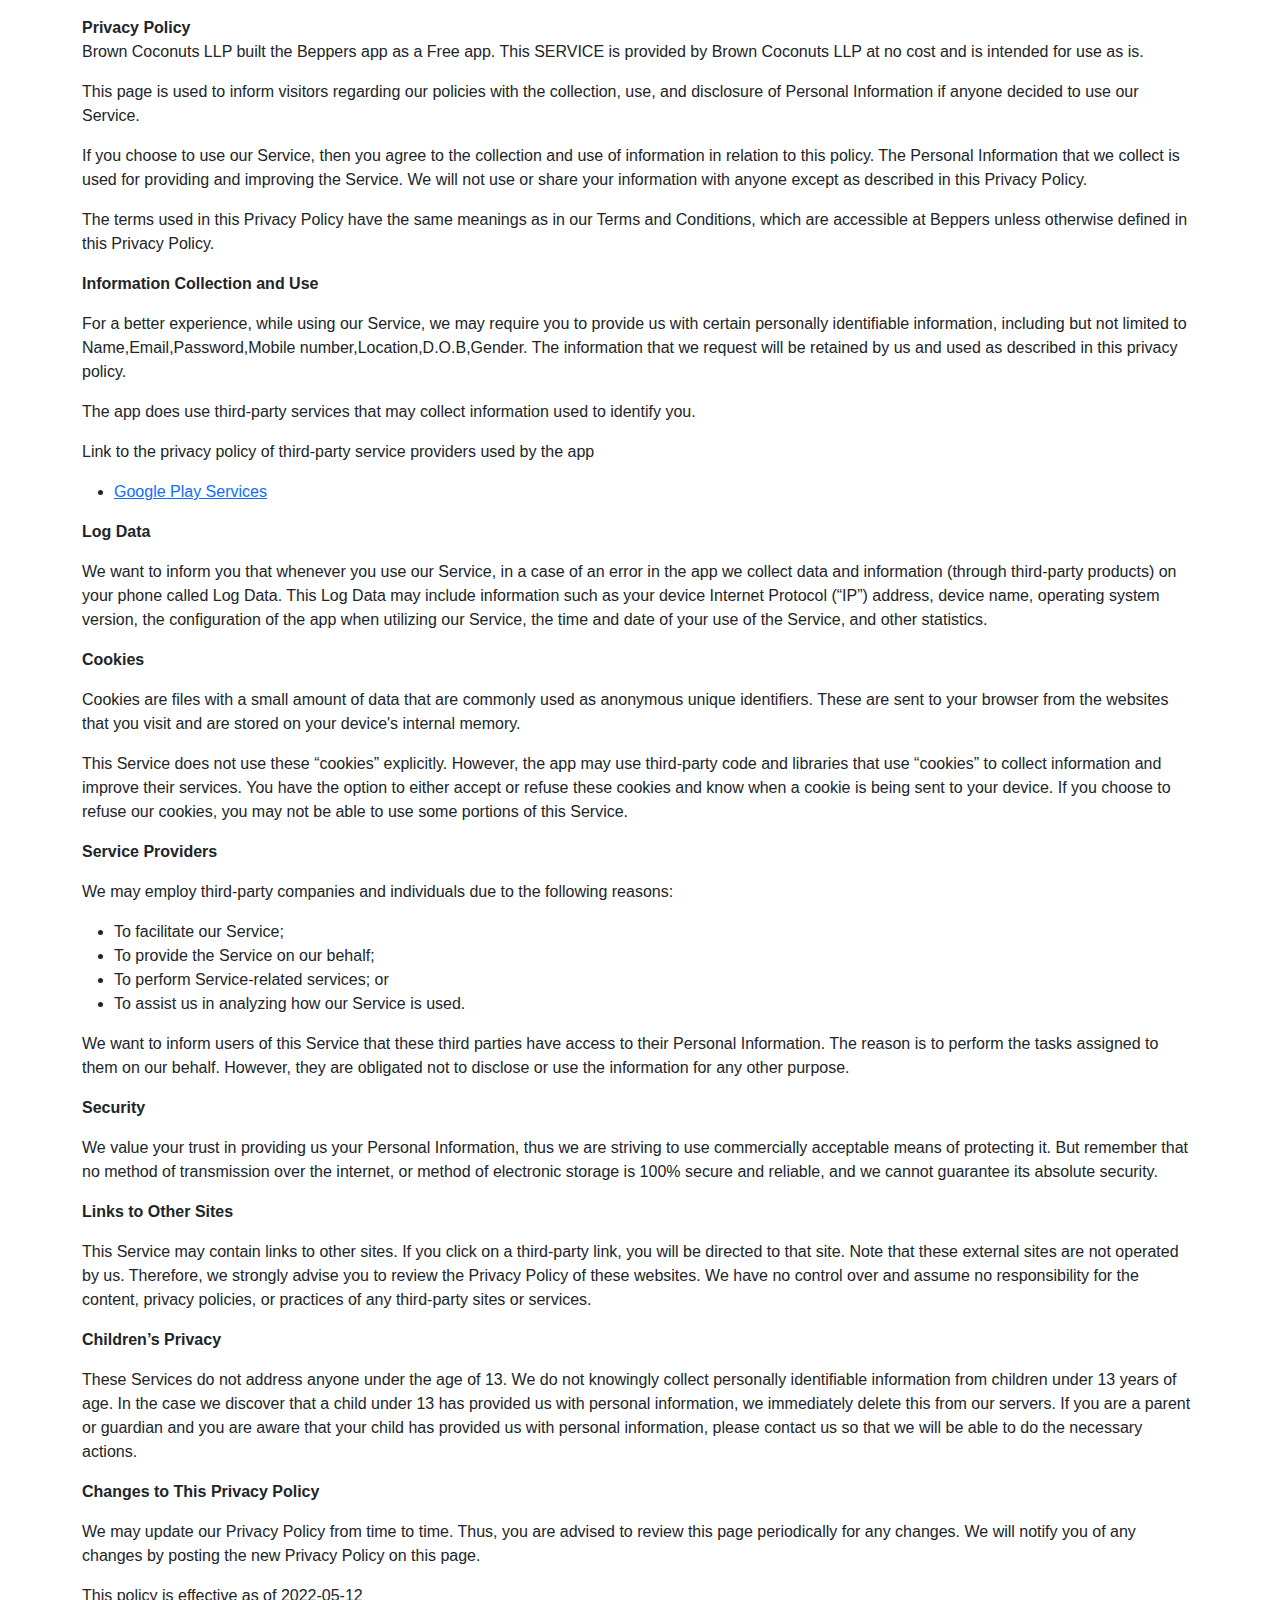
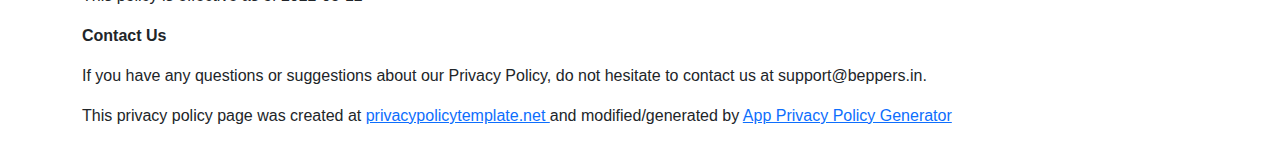
<file: Privacy.html>
<!DOCTYPE html>
<html>

<head>
  <meta charset='utf-8'>
  <meta name='viewport' content='width=device-width'>
  <title>Privacy Policy</title>
  <link href="https://cdn.jsdelivr.net/npm/bootstrap@5.1.3/dist/css/bootstrap.min.css" rel="stylesheet">
  <style>
    body {
      font-family: 'Helvetica Neue', Helvetica, Arial, sans-serif;
      padding: 1em;
    }
  </style>
</head>

<body class="container">
  <strong>Privacy Policy</strong>
  <p>
    Brown Coconuts LLP built the Beppers app as
    a Free app. This SERVICE is provided by
    Brown Coconuts LLP at no cost and is intended for use as
    is.
  </p>
  <p>
    This page is used to inform visitors regarding our
    policies with the collection, use, and disclosure of Personal
    Information if anyone decided to use our Service.
  </p>
  <p>
    If you choose to use our Service, then you agree to
    the collection and use of information in relation to this
    policy. The Personal Information that we collect is
    used for providing and improving the Service. We will not use or share your information with
    anyone except as described in this Privacy Policy.
  </p>
  <p>
    The terms used in this Privacy Policy have the same meanings
    as in our Terms and Conditions, which are accessible at
    Beppers unless otherwise defined in this Privacy Policy.
  </p>
  <p><strong>Information Collection and Use</strong></p>
  <p>
    For a better experience, while using our Service, we
    may require you to provide us with certain personally
    identifiable information, including but not limited to Name,Email,Password,Mobile number,Location,D.O.B,Gender. The
    information that
    we request will be retained by us and used as described in this privacy policy.
  </p>
  <div>
    <p>
      The app does use third-party services that may collect
      information used to identify you.
    </p>
    <p>
      Link to the privacy policy of third-party service providers used
      by the app
    </p>
    <ul>
      <li><a href="https://www.google.com/policies/privacy/" target="_blank" rel="noopener noreferrer">Google Play
          Services</a></li>
      <!---->
      <!---->
      <!---->
      <!---->
      <!---->
      <!---->
      <!---->
      <!---->
      <!---->
      <!---->
      <!---->
      <!---->
      <!---->
      <!---->
      <!---->
      <!---->
      <!---->
      <!---->
      <!---->
      <!---->
      <!---->
      <!---->
      <!---->
      <!---->
      <!---->
      <!---->
      <!---->
    </ul>
  </div>
  <p><strong>Log Data</strong></p>
  <p>
    We want to inform you that whenever you
    use our Service, in a case of an error in the app
    we collect data and information (through third-party
    products) on your phone called Log Data. This Log Data may
    include information such as your device Internet Protocol
    (“IP”) address, device name, operating system version, the
    configuration of the app when utilizing our Service,
    the time and date of your use of the Service, and other
    statistics.
  </p>
  <p><strong>Cookies</strong></p>
  <p>
    Cookies are files with a small amount of data that are
    commonly used as anonymous unique identifiers. These are sent
    to your browser from the websites that you visit and are
    stored on your device's internal memory.
  </p>
  <p>
    This Service does not use these “cookies” explicitly. However,
    the app may use third-party code and libraries that use
    “cookies” to collect information and improve their services.
    You have the option to either accept or refuse these cookies
    and know when a cookie is being sent to your device. If you
    choose to refuse our cookies, you may not be able to use some
    portions of this Service.
  </p>
  <p><strong>Service Providers</strong></p>
  <p>
    We may employ third-party companies and
    individuals due to the following reasons:
  </p>
  <ul>
    <li>To facilitate our Service;</li>
    <li>To provide the Service on our behalf;</li>
    <li>To perform Service-related services; or</li>
    <li>To assist us in analyzing how our Service is used.</li>
  </ul>
  <p>
    We want to inform users of this Service
    that these third parties have access to their Personal
    Information. The reason is to perform the tasks assigned to
    them on our behalf. However, they are obligated not to
    disclose or use the information for any other purpose.
  </p>
  <p><strong>Security</strong></p>
  <p>
    We value your trust in providing us your
    Personal Information, thus we are striving to use commercially
    acceptable means of protecting it. But remember that no method
    of transmission over the internet, or method of electronic
    storage is 100% secure and reliable, and we cannot
    guarantee its absolute security.
  </p>
  <p><strong>Links to Other Sites</strong></p>
  <p>
    This Service may contain links to other sites. If you click on
    a third-party link, you will be directed to that site. Note
    that these external sites are not operated by us.
    Therefore, we strongly advise you to review the
    Privacy Policy of these websites. We have
    no control over and assume no responsibility for the content,
    privacy policies, or practices of any third-party sites or
    services.
  </p>
  <p><strong>Children’s Privacy</strong></p>
  <div>
    <p>
      These Services do not address anyone under the age of 13.
      We do not knowingly collect personally
      identifiable information from children under 13 years of age. In the case
      we discover that a child under 13 has provided
      us with personal information, we immediately
      delete this from our servers. If you are a parent or guardian
      and you are aware that your child has provided us with
      personal information, please contact us so that
      we will be able to do the necessary actions.
    </p>
  </div>
  <!---->
  <p><strong>Changes to This Privacy Policy</strong></p>
  <p>
    We may update our Privacy Policy from
    time to time. Thus, you are advised to review this page
    periodically for any changes. We will
    notify you of any changes by posting the new Privacy Policy on
    this page.
  </p>
  <p>This policy is effective as of 2022-05-12</p>
  <p><strong>Contact Us</strong></p>
  <p>
    If you have any questions or suggestions about our
    Privacy Policy, do not hesitate to contact us at support@beppers.in.
  </p>
  <p>This privacy policy page was created at <a href="https://privacypolicytemplate.net" target="_blank"
      rel="noopener noreferrer">privacypolicytemplate.net </a>and modified/generated by <a
      href="https://app-privacy-policy-generator.nisrulz.com/" target="_blank" rel="noopener noreferrer">App Privacy
      Policy Generator</a></p>
</body>

</html>
</file>
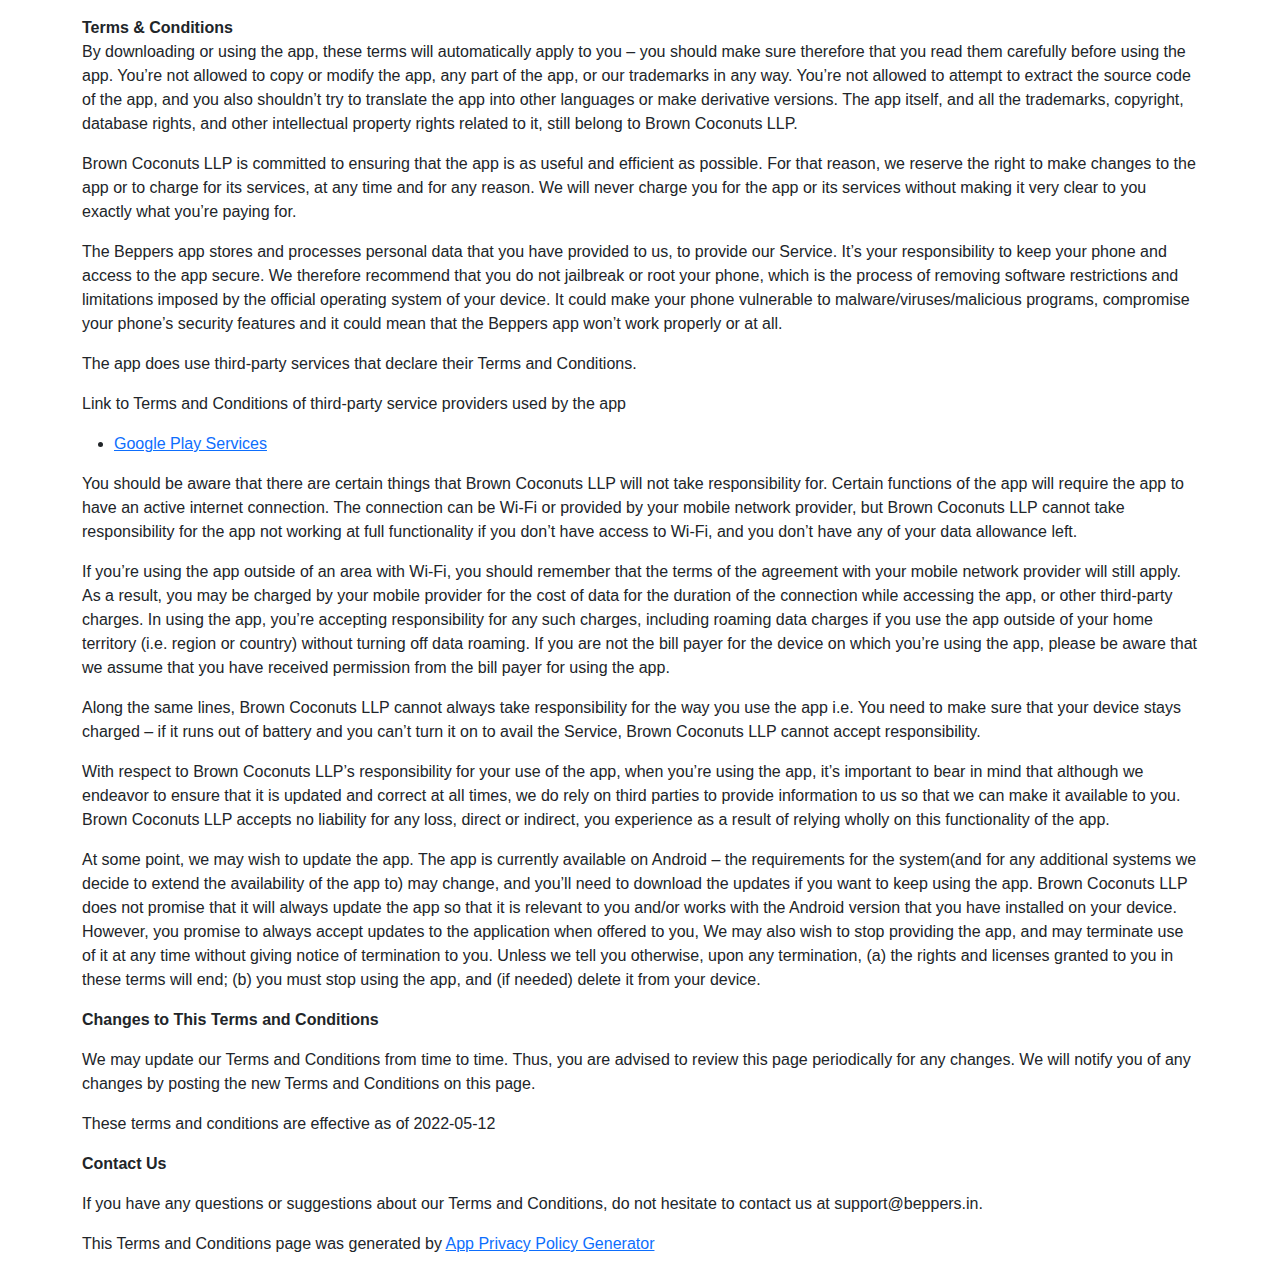
<file: terms_and_conditions.html>
<!DOCTYPE html>
<html>

<head>
    <meta charset='utf-8'>
    <meta name='viewport' content='width=device-width'>
    <title>Privacy Policy</title>
    <link href="https://cdn.jsdelivr.net/npm/bootstrap@5.1.3/dist/css/bootstrap.min.css" rel="stylesheet">
    <style>
        body {
            font-family: 'Helvetica Neue', Helvetica, Arial, sans-serif;
            padding: 1em;
        }
    </style>
</head>

<body class="container">
    <strong>Terms &amp; Conditions</strong>
    <p>
        By downloading or using the app, these terms will
        automatically apply to you – you should make sure therefore
        that you read them carefully before using the app. You’re not
        allowed to copy or modify the app, any part of the app, or
        our trademarks in any way. You’re not allowed to attempt to
        extract the source code of the app, and you also shouldn’t try
        to translate the app into other languages or make derivative
        versions. The app itself, and all the trademarks, copyright,
        database rights, and other intellectual property rights related
        to it, still belong to Brown Coconuts LLP.
    </p>
    <p>
        Brown Coconuts LLP is committed to ensuring that the app is
        as useful and efficient as possible. For that reason, we
        reserve the right to make changes to the app or to charge for
        its services, at any time and for any reason. We will never
        charge you for the app or its services without making it very
        clear to you exactly what you’re paying for.
    </p>
    <p>
        The Beppers app stores and processes personal data that
        you have provided to us, to provide our
        Service. It’s your responsibility to keep your phone and
        access to the app secure. We therefore recommend that you do
        not jailbreak or root your phone, which is the process of
        removing software restrictions and limitations imposed by the
        official operating system of your device. It could make your
        phone vulnerable to malware/viruses/malicious programs,
        compromise your phone’s security features and it could mean
        that the Beppers app won’t work properly or at all.
    </p>
    <div>
        <p>
            The app does use third-party services that declare their
            Terms and Conditions.
        </p>
        <p>
            Link to Terms and Conditions of third-party service
            providers used by the app
        </p>
        <ul>
            <li><a href="https://policies.google.com/terms" target="_blank" rel="noopener noreferrer">Google Play
                    Services</a></li>
            <!---->
            <!---->
            <!---->
            <!---->
            <!---->
            <!---->
            <!---->
            <!---->
            <!---->
            <!---->
            <!---->
            <!---->
            <!---->
            <!---->
            <!---->
            <!---->
            <!---->
            <!---->
            <!---->
            <!---->
            <!---->
            <!---->
            <!---->
            <!---->
            <!---->
            <!---->
            <!---->
        </ul>
    </div>
    <p>
        You should be aware that there are certain things that
        Brown Coconuts LLP will not take responsibility for. Certain
        functions of the app will require the app to have an active
        internet connection. The connection can be Wi-Fi or provided
        by your mobile network provider, but Brown Coconuts LLP
        cannot take responsibility for the app not working at full
        functionality if you don’t have access to Wi-Fi, and you don’t
        have any of your data allowance left.
    </p>
    <p></p>
    <p>
        If you’re using the app outside of an area with Wi-Fi, you
        should remember that the terms of the agreement with your
        mobile network provider will still apply. As a result, you may
        be charged by your mobile provider for the cost of data for
        the duration of the connection while accessing the app, or
        other third-party charges. In using the app, you’re accepting
        responsibility for any such charges, including roaming data
        charges if you use the app outside of your home territory
        (i.e. region or country) without turning off data roaming. If
        you are not the bill payer for the device on which you’re
        using the app, please be aware that we assume that you have
        received permission from the bill payer for using the app.
    </p>
    <p>
        Along the same lines, Brown Coconuts LLP cannot always take
        responsibility for the way you use the app i.e. You need to
        make sure that your device stays charged – if it runs out of
        battery and you can’t turn it on to avail the Service,
        Brown Coconuts LLP cannot accept responsibility.
    </p>
    <p>
        With respect to Brown Coconuts LLP’s responsibility for your
        use of the app, when you’re using the app, it’s important to
        bear in mind that although we endeavor to ensure that it is
        updated and correct at all times, we do rely on third parties
        to provide information to us so that we can make it available
        to you. Brown Coconuts LLP accepts no liability for any
        loss, direct or indirect, you experience as a result of
        relying wholly on this functionality of the app.
    </p>
    <p>
        At some point, we may wish to update the app. The app is
        currently available on Android – the requirements for the
        system(and for any additional systems we
        decide to extend the availability of the app to) may change,
        and you’ll need to download the updates if you want to keep
        using the app. Brown Coconuts LLP does not promise that it
        will always update the app so that it is relevant to you
        and/or works with the Android version that you have
        installed on your device. However, you promise to always
        accept updates to the application when offered to you, We may
        also wish to stop providing the app, and may terminate use of
        it at any time without giving notice of termination to you.
        Unless we tell you otherwise, upon any termination, (a) the
        rights and licenses granted to you in these terms will end;
        (b) you must stop using the app, and (if needed) delete it
        from your device.
    </p>
    <p><strong>Changes to This Terms and Conditions</strong></p>
    <p>
        We may update our Terms and Conditions
        from time to time. Thus, you are advised to review this page
        periodically for any changes. We will
        notify you of any changes by posting the new Terms and
        Conditions on this page.
    </p>
    <p>
        These terms and conditions are effective as of 2022-05-12
    </p>
    <p><strong>Contact Us</strong></p>
    <p>
        If you have any questions or suggestions about our
        Terms and Conditions, do not hesitate to contact us
        at support@beppers.in.
    </p>
    <p>This Terms and Conditions page was generated by <a href="https://app-privacy-policy-generator.nisrulz.com/"
            target="_blank" rel="noopener noreferrer">App Privacy Policy Generator</a></p>


</body>

</html>
</file>
